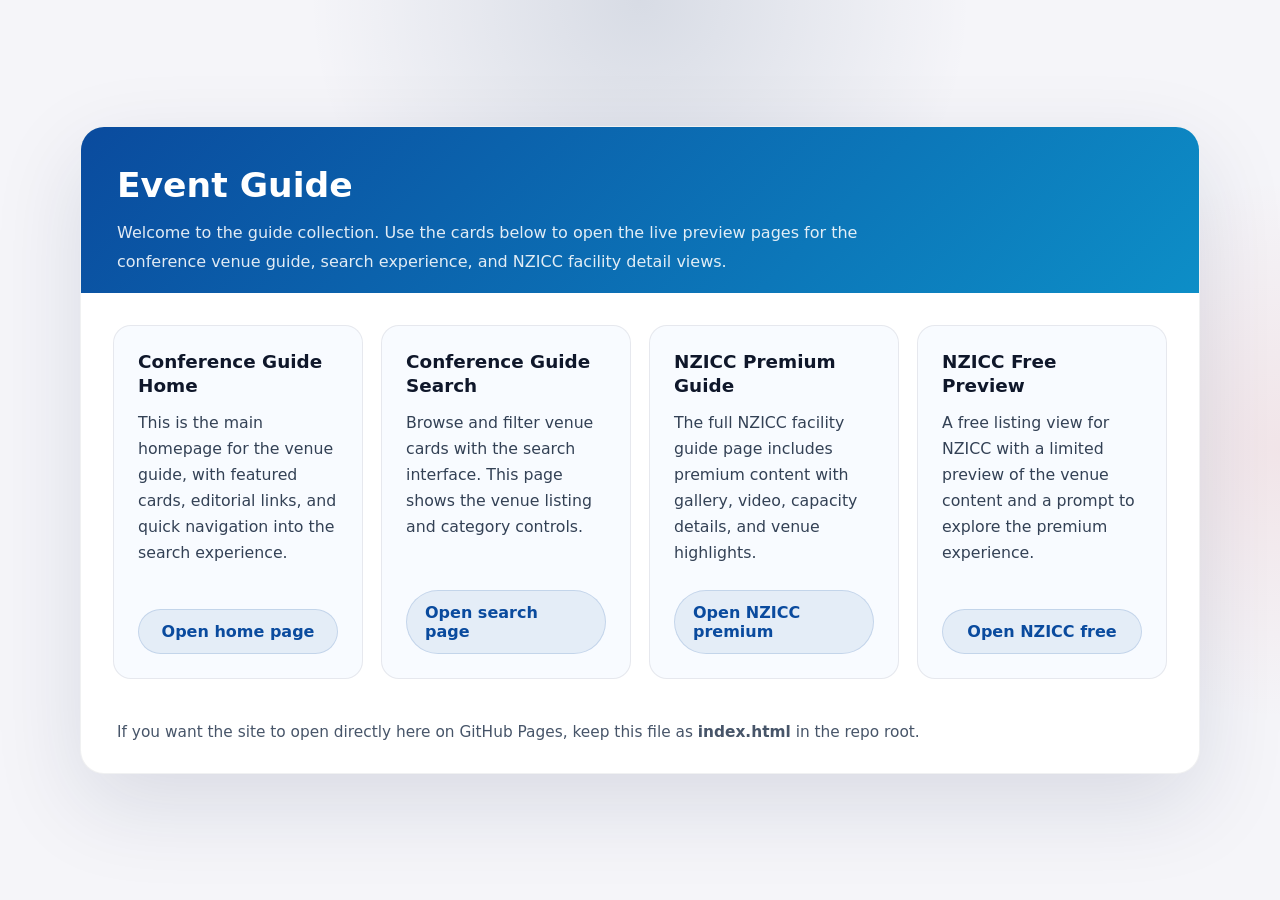
<file: index.html>
<!DOCTYPE html>
<html lang="en">
<head>
  <meta charset="UTF-8" />
  <meta name="viewport" content="width=device-width, initial-scale=1.0" />
  <title>Event Guide Home</title>
  <style>
    :root {
      color-scheme: dark;
      color: #111;
      background: #f5f5f9;
      font-family: Inter, system-ui, -apple-system, BlinkMacSystemFont, 'Segoe UI', sans-serif;
    }
    * { box-sizing: border-box; }
    body {
      margin: 0;
      min-height: 100vh;
      display: grid;
      place-items: center;
      padding: 32px 16px;
      background: radial-gradient(circle at top, rgba(2,36,83,.12), transparent 30%),
                  radial-gradient(circle at right, rgba(207,48,48,.08), transparent 20%),
                  #f5f5f9;
    }
    .page {
      width: min(1120px, 100%);
      background: #fff;
      border-radius: 24px;
      box-shadow: 0 30px 90px rgba(14, 35, 70, 0.12);
      overflow: hidden;
      border: 1px solid rgba(15, 23, 42, 0.06);
    }
    header {
      padding: 40px 36px 16px;
      background: linear-gradient(135deg, #0a4b9e 0%, #0d8ec7 100%);
      color: #fff;
    }
    header h1 {
      margin: 0;
      font-size: clamp(2rem, 2.7vw, 3.4rem);
      line-height: 1.05;
    }
    header p {
      margin: 16px 0 0;
      max-width: 760px;
      color: rgba(255,255,255,.88);
      font-size: 1rem;
      line-height: 1.8;
    }
    .cards {
      display: grid;
      gap: 18px;
      padding: 32px 32px 40px;
      grid-template-columns: repeat(auto-fit, minmax(240px, 1fr));
    }
    .card {
      display: flex;
      flex-direction: column;
      justify-content: space-between;
      background: #f8fbff;
      border: 1px solid rgba(15, 23, 42, 0.08);
      border-radius: 18px;
      padding: 24px;
      min-height: 190px;
      transition: transform .25s ease, box-shadow .25s ease, border-color .25s ease;
    }
    .card:hover {
      transform: translateY(-3px);
      box-shadow: 0 18px 45px rgba(15, 23, 42, 0.12);
      border-color: rgba(15, 23, 42, 0.16);
    }
    .card h2 {
      margin: 0 0 12px;
      font-size: 1.15rem;
      line-height: 1.3;
      color: #0f172a;
    }
    .card p {
      margin: 0 0 24px;
      color: #334155;
      line-height: 1.65;
      font-size: 0.985rem;
      flex: 1;
    }
    .card a {
      display: inline-flex;
      align-items: center;
      justify-content: center;
      gap: 10px;
      padding: 12px 18px;
      border-radius: 999px;
      text-decoration: none;
      color: #0a4b9e;
      font-weight: 700;
      background: rgba(10, 75, 158, 0.08);
      border: 1px solid rgba(10, 75, 158, 0.15);
    }
    .footnote {
      padding: 0 36px 28px;
      color: #475569;
      font-size: 0.96rem;
      line-height: 1.7;
    }
    @media (max-width: 640px) {
      body { padding: 20px 12px; }
      .page { border-radius: 20px; }
      header { padding: 28px 24px 16px; }
      .cards { padding: 24px 24px 32px; }
      .footnote { padding: 0 24px 24px; }
    }
  </style>
</head>
<body>
  <main class="page">
    <header>
      <h1>Event Guide</h1>
      <p>Welcome to the guide collection. Use the cards below to open the live preview pages for the conference venue guide, search experience, and NZICC facility detail views.</p>
    </header>
    <div class="cards">
      <article class="card">
        <div>
          <h2>Conference Guide Home</h2>
          <p>This is the main homepage for the venue guide, with featured cards, editorial links, and quick navigation into the search experience.</p>
        </div>
        <a href="Conference Guide - Home.html">Open home page</a>
      </article>
      <article class="card">
        <div>
          <h2>Conference Guide Search</h2>
          <p>Browse and filter venue cards with the search interface. This page shows the venue listing and category controls.</p>
        </div>
        <a href="Conference Guide - Search.html">Open search page</a>
      </article>
      <article class="card">
        <div>
          <h2>NZICC Premium Guide</h2>
          <p>The full NZICC facility guide page includes premium content with gallery, video, capacity details, and venue highlights.</p>
        </div>
        <a href="Conference Facility Guide - NZICC.html">Open NZICC premium</a>
      </article>
      <article class="card">
        <div>
          <h2>NZICC Free Preview</h2>
          <p>A free listing view for NZICC with a limited preview of the venue content and a prompt to explore the premium experience.</p>
        </div>
        <a href="Conference Facility Guide - NZICC (Free).html">Open NZICC free</a>
      </article>
    </div>
    <div class="footnote">If you want the site to open directly here on GitHub Pages, keep this file as <strong>index.html</strong> in the repo root.</div>
  </main>
</body>
</html>
</file>
